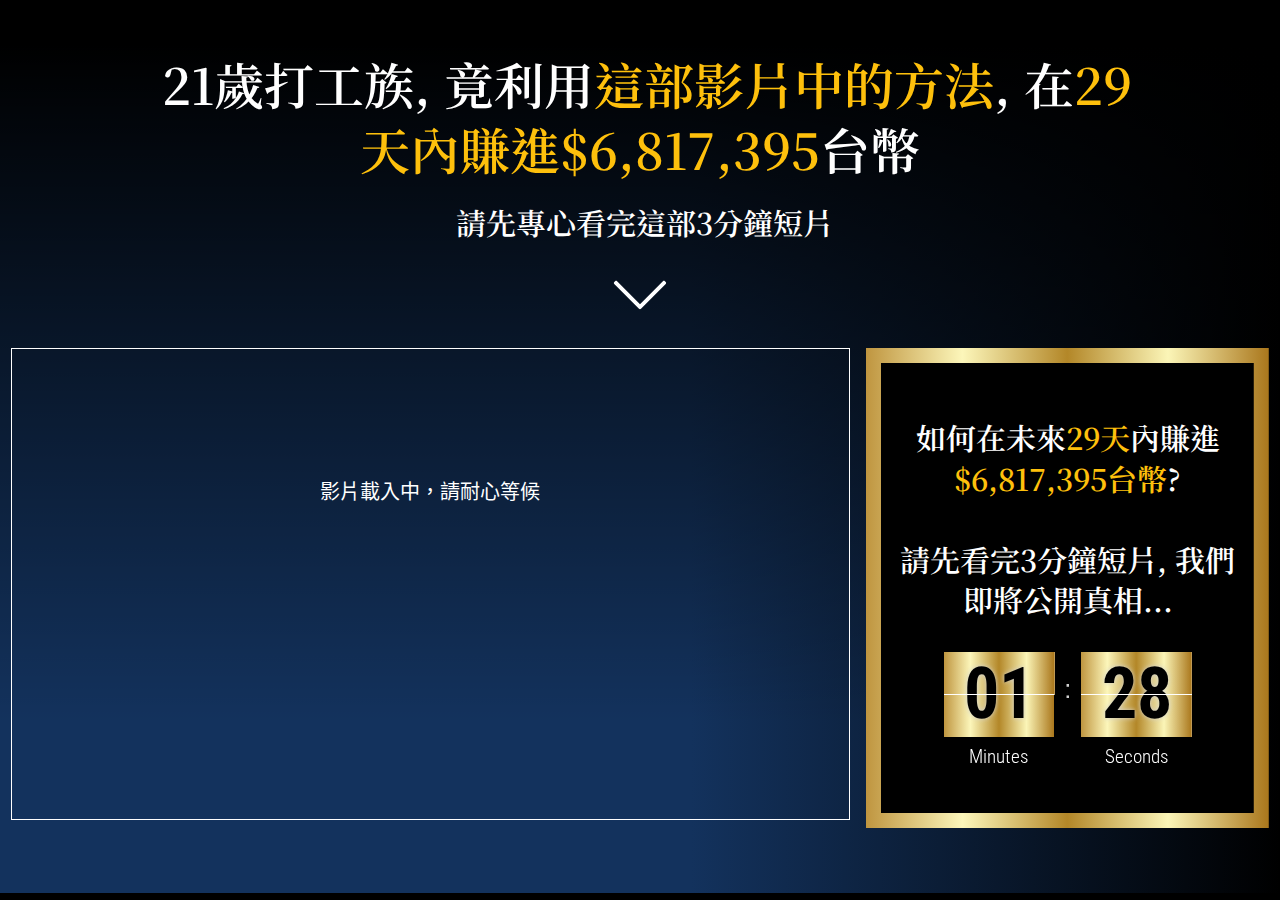
<file: vd9-cleaned/index.html>
<!DOCTYPE html>
<!--[if IE 7]>
<html class="ie ie7" lang="zh-TW">
<![endif]-->
<!--[if IE 8]>
<html class="ie ie8" lang="zh-TW">
<![endif]-->
<!--[if !(IE 7) | !(IE 8)  ]><!-->
<html lang="zh-TW"class="tcb">
	<!--<![endif]-->
	<head>
				<meta charset="UTF-8"/>
								
						<meta name="viewport" content="width=device-width, initial-scale=1.0"/>

		<title>vd9 &#8211; Asia亞洲區</title>
<meta name='robots' content='noindex,nofollow' />

		
	<link rel='stylesheet' id='tve_landing_page_base_css-css'  href='assets/wp-content/plugins/thrive-visual-editor/landing-page/templates/css/base.css?ver=2.6.8.1' media='all' />
<link rel='stylesheet' id='tve_landing_page_blank_v2-css'  href='assets/wp-content/plugins/thrive-visual-editor/landing-page/templates/css/blank_v2.css?ver=2.6.8.1' media='all' />
<link rel='stylesheet' id='wp-block-library-css'  href='assets/wp-includes/css/dist/block-library/style.min.css?ver=5.3.11' media='all' />
<link rel='stylesheet' id='wp-block-library-theme-css'  href='assets/wp-includes/css/dist/block-library/theme.min.css?ver=5.3.11' media='all' />
<link rel='stylesheet' id='tve_style_family_tve_flt-css'  href='assets/wp-content/plugins/thrive-visual-editor/editor/css/thrive_flat.css?ver=2.6.8.1' media='all' />
<link rel='stylesheet' id='twenty-twenty-one-style-css'  href='assets/wp-content/themes/twentytwentyone/style.css?ver=1.3' media='all' />

<!--custom css><!-->
<link rel='stylesheet' href='assets/css.css' media='all' />

<link rel='stylesheet' id='twenty-twenty-one-print-style-css'  href='assets/wp-content/themes/twentytwentyone/assets/css/print.css?ver=1.3' media='print' />
<script src='assets/wp-includes/js/plupload/moxie.min.js?ver=1.3.5'></script>
<script src='assets/wp-includes/js/plupload/plupload.min.js?ver=2.1.9'></script>
<script src='assets/wp-includes/js/jquery/jquery.js?ver=1.12.4-wp'></script>
<script src='assets/wp-includes/js/jquery/jquery-migrate.min.js?ver=1.4.1'></script>

			
			<style type="text/css" id="tve_head_custom_css" class="tve_user_custom_style">.video-container {
position: relative;
padding-bottom: 56.2%;
padding-top: -1px; height: 0; overflow: hidden;
}
.video-container iframe,
.video-container object,
.video-container embed {
position: absolute;
top: 0;
left: 0;
width: 100%;
height: 100%;
}
.tut{
position: relative;
padding-bottom: 150%;
padding-top: -1px; height: 0; overflow: hidden;
}
.tut iframe,
.tut object,
.tut embed {
position: absolute;
top: 0;
left: 0;
width: 100%;
height: 100%;
}
span.back_text {
color: #fff;
position: absolute;
left: 0;
right: 0;
text-align: center;
margin-top: 15%;
}
@media screen and (max-width: 768px) {
span.back_text {
font-size: 15px;
}
}</style>
		<style type="text/css">
			html {
				height: auto;
			}

			html.tcb-editor {
				overflow-y: initial;
			}

			body:before, body:after {
				height: 0 !important;
			}

			.thrv_page_section .out {
				max-width: none
			}

			.tve_wrap_all {
				position: relative;
			}

			/* Content Width - inherit Content Width directly from LP settings */
			.thrv-page-section[data-inherit-lp-settings="1"] .tve-page-section-in {
				max-width: 1080px !important;
				max-width: var(--page-section-max-width) !important;
			}

			body.tcb-full-header .thrv_header,
			body.tcb-full-footer .thrv_footer {
				width: 100vw;
				left: 50%;
				right: 50%;
				margin-left: -50vw !important;
				margin-right: -50vw !important;
			}
		</style>

	</head>
		<body class="page-template-default page page-id-9545 wp-embed-responsive tve_lp" style="" data-css="tve-u-15e09c94f7d">
				<div class="wrp cnt bSe" style="display: none">
			<div class="awr"></div>
		</div>
		<div class="tve_wrap_all" id="tcb_landing_page">
			<div class="tve_post_lp tve_lp_blank_v2 tve_lp_template_wrapper" style="">
								<div id="tve_flt" class="tve_flt tcb-style-wrap"><div id="tve_editor" class="tve_shortcode_editor tar-main-content" data-post-id="9545"><div class="thrv_wrapper thrv-page-section" data-css="tve-u-1751d1bb16f" data-inherit-lp-settings="1" style="">
	<div class="tve-page-section-out" data-css="tve-u-170b0a3e841" style="" data-ct-name="Rounded Corner" data-ct="fancydivider-38730" data-element-name="Fancy Divider"><svg version="1.1" id="Layer_1" xmlns="http://www.w3.org/2000/svg" xmlns:xlink="http://www.w3.org/1999/xlink" x="0px" y="0px" viewBox="0 0 1000 234.7" style="" xml:space="preserve" data-position="bottom" data-ct="38730" decoration-type="Rounded Corner" class="svg-shape-bottom" width="100%" preserveAspectRatio="none" data-css="tve-u-16e5535c43c">
<style type="text/css">
</style>
<path class="p16db1114db8" d="M1000,2.2L571,172c-60.6,23.6-85.4,22.6-146.2,0L0,0v234.7h1000V2.2z"></path>
</svg></div>
	<div class="tve-page-section-in tve_empty_dropzone" data-css="tve-u-17bc48f1620"><div class="thrv_wrapper thrv_text_element" data-css="tve-u-16e5535c440"><p data-css="tve-u-173b3744138" style="text-align: center;">&nbsp;<strong>21歲打工族, 竟利用<span style="color: rgb(254, 192, 12);" data-css="tve-u-17a09f9ef8d">這部影片中的方法</span>, 在<span style="color: rgb(254, 192, 12);" data-css="tve-u-17a09fa3dc0">29天內賺進$6,817,395</span>台幣</strong></p></div><div class="thrv_wrapper thrv_text_element" data-css="tve-u-1788e6eea2a" style=""><p data-css="tve-u-173b375766a" style="text-align: center;"><strong>&nbsp;請先專心看完這部3分鐘短片</strong></p></div><div class="thrv_wrapper thrv_icon tcb-icon-display" data-css="tve-u-1788e6fa3f0" style=""><svg class="tcb-icon" viewBox="0 0 448 512" data-id="icon-chevron-down-light" data-name="" style="">
            <path d="M443.5 162.6l-7.1-7.1c-4.7-4.7-12.3-4.7-17 0L224 351 28.5 155.5c-4.7-4.7-12.3-4.7-17 0l-7.1 7.1c-4.7 4.7-4.7 12.3 0 17l211 211.1c4.7 4.7 12.3 4.7 17 0l211-211.1c4.8-4.7 4.8-12.3.1-17z"></path>
        </svg></div><div class="thrv_wrapper thrv-columns" style="--tcb-col-el-width:1280;" data-css="tve-u-17a15276863"><div class="tcb-flex-row v-2 tcb-resized tcb--cols--2" data-css="tve-u-17a15a229d6" style=""><div class="tcb-flex-col" data-css="tve-u-17a1527bf98" style=""><div class="tcb-col" style=""><div class="thrv_wrapper thrv_contentbox_shortcode thrv-content-box tve-elem-default-pad" data-css="tve-u-17a1527d3b0" style="">
	<div class="tve-content-box-background" style="" data-css="tve-u-17a152b87b0"></div>
	<div class="tve-cb"><div class="thrv_wrapper thrv_custom_html_shortcode" data-css="tve-u-17a1528fc0d" style=""><span class="back_text">影片載入中，請耐心等候</span>
<div class="video-container">

<code class="tve_js_placeholder"><script>
var videos = [
    'f3jzjfeufb',
    'p49pcvab1v',
    'r15azb913l',
    'tobiohh94h',
    'ojai16221k',
    'tmkqlxcpgi',
    'jmwse4skfw',
    'qlfm9l9bpo',
    'ybj0d308xl',
    '9jyg9mo7w5',
    '272wt45a8d'
];

var index=Math.floor(Math.random() * videos.length);
var html='<iframe src="https://fast.wistia.net/embed/iframe/' + videos[index] + '" allowtransparency="true" frameborder="0" scrolling="no" class="wistia_embed" name="wistia_embed" allowfullscreen mozallowfullscreen webkitallowfullscreen oallowfullscreen msallowfullscreen></iframe>';
document.write(html);
</script></code>
<code class="tve_js_placeholder"><script src="https://fast.wistia.net/assets/external/E-v1.js" async=""></script></code>
</div></div></div>
</div></div></div><div class="tcb-flex-col" data-css="tve-u-17a152815b1" style=""><div class="tcb-col" data-css="tve-u-17a152c8c70" style=""><div class="thrv_wrapper thrv_contentbox_shortcode thrv-content-box tve-elem-default-pad" data-css="tve-u-17a152269b5" style="">
	<div class="tve-content-box-background" style="" data-css="tve-u-17a14fac3ca"></div>
	<div class="tve-cb" data-css="tve-u-17a15236ccd" style=""><div class="thrv_wrapper thrv_contentbox_shortcode thrv-content-box tve-elem-default-pad" data-css="tve-u-17a1523b0eb" style="">
	<div class="tve-content-box-background" style="" data-css="tve-u-17a15018d19"></div>
	<div class="tve-cb" data-css="tve-u-17a1523951f" style=""><div class="thrv_wrapper thrv_text_element" style="" data-css="tve-u-174a0cdcf98"><p data-css="tve-u-17a0a7531a3" style="text-align: center;"><strong><span data-css="tve-u-17a0a7531a8">如何在未來<span style="color: rgb(254, 192, 12);" data-css="tve-u-17a158f2953">29天</span>內賺進<span style="color: rgb(254, 192, 12);" data-css="tve-u-17a158f3cb2">$6,817,395台幣</span>?</span></strong></p><p data-css="tve-u-17a0a7531a3" style="text-align: center;"><br></p><p data-css="tve-u-17a0a7531a3" style="text-align: center;"><strong><span data-css="tve-u-17a0a7531a8">請先看完3分鐘短片, 我們即將公開真相...</span></strong></p></div><div class="thrv_wrapper tve-countdown tcb-local-vars-root tve-countdown-evergreen" data-date="2021-07-17" data-hour="00" data-min="01" data-timezone="+00:00" data-visible="{&quot;days&quot;:false,&quot;hours&quot;:false,&quot;minutes&quot;:true,&quot;seconds&quot;:true,&quot;desktop&quot;:true,&quot;tablet&quot;:true,&quot;mobile&quot;:true}" data-ct-name="Countdown timer 02" data-ct="countdown-65120" data-element-name="Countdown Evergreen" data-day="00" data-sec="30" data-norestart="1" data-expday="1" data-exphour="1" data-css="tve-u-17a15077524" data-anim="flipTile" style="" data-id="evergreen_1789" data-override-colors="1">
	<div class="tve-countdown-content tve-prevent-content-edit">
		<div class="tve-countdown-data">
			<div class="tve-countdown-tile tve-countdown-days tve-cd-editable tcb-permanently-hidden" data-css="tve-u-17a15077529" style="">
				<div class="tve-countdown-value" style="">
					<div class="tve-countdown-digit tve-cd-editable flip" data-css="tve-u-17a1507752d" style="--digits-number:2; --digit-width-percent:0.65;"><div class="flip-clock__card t-digit-part"><span class="card__top">00</span><span class="card__bottom" data-value="00"></span><span class="card__back" data-value="00"><span class="card__bottom" data-value="00"></span></span></div></div>
					
				</div>
				<div class="tve-countdown-label tve-cd-editable tcb-editable-label" data-css="tve-u-17a15077531" style="">					<div class="tcb-plain-text" style="" data-css="tve-u-17a15077534">Days</div> 				</div>
			</div><div class="tve-countdown-tile-separator tcb-permanently-hidden"><div class="tve-countdown-separator tve-cd-editable" style="" data-css="tve-u-17a15077538">
						<span class="tcb-plain-text" style="">:</span>
					</div><div class="tve-countdown-label" data-css="tve-u-17a1507753b"><div class="tcb-plain-text" style="" data-css="tve-u-17a1507753e">&nbsp;</div></div></div>
			<div class="tve-countdown-tile tve-countdown-hours tve-cd-editable tcb-permanently-hidden" data-css="tve-u-17a15077541" style="">
				<div class="tve-countdown-value">
					<div class="tve-countdown-digit tve-cd-editable flip" data-css="tve-u-17a15077545" style="--digits-number:2; --digit-width-percent:0.65;"><div class="flip-clock__card t-digit-part"><span class="card__top">00</span><span class="card__bottom" data-value="00"></span><span class="card__back" data-value="00"><span class="card__bottom" data-value="00"></span></span></div></div>
					
				</div>
				<div class="tve-countdown-label tve-cd-editable tcb-editable-label" data-css="tve-u-17a15077548" style="">					<div class="tcb-plain-text" style="" data-css="tve-u-17a1507754b">Hours</div> 				</div>
			</div><div class="tve-countdown-tile-separator tcb-permanently-hidden"><div class="tve-countdown-separator tve-cd-editable" style="" data-css="tve-u-17a1507754f">
						<span class="tcb-plain-text" style="">:</span>
					</div><div class="tve-countdown-label" data-css="tve-u-17a15077552"><div class="tcb-plain-text" style="" data-css="tve-u-17a15077555">&nbsp;</div></div></div>
			<div class="tve-countdown-tile tve-countdown-minutes tve-cd-editable" data-css="tve-u-17a15077559" style="">
				<div class="tve-countdown-value">
					<div class="tve-countdown-digit tve-cd-editable flip" data-css="tve-u-17a1507755c" style="--digits-number:2; --digit-width-percent:0.65;"><div class="flip-clock__card t-digit-part"><span class="card__top">01</span><span class="card__bottom" data-value="00"></span><span class="card__back" data-value="00"><span class="card__bottom" data-value="01"></span></span></div></div>
					
				</div>
				<div class="tve-countdown-label tve-cd-editable tcb-editable-label" data-css="tve-u-17a1507755f" style="">					<div class="tcb-plain-text" style="" data-css="tve-u-17a15077563">Minutes</div> 				</div>
			</div><div class="tve-countdown-tile-separator"><div class="tve-countdown-separator tve-cd-editable" style="" data-css="tve-u-17a15077566">
						<span class="tcb-plain-text" style="">:</span>
					</div><div class="tve-countdown-label" data-css="tve-u-17a1507756a"><div class="tcb-plain-text" style="" data-css="tve-u-17a1507756d">&nbsp;</div></div></div>
			<div class="tve-countdown-tile tve-countdown-seconds tve-cd-editable" data-css="tve-u-17a15077572" style="">
				<div class="tve-countdown-value">
					<div class="tve-countdown-digit tve-cd-editable flip" data-css="tve-u-17a15077576" style="--digits-number:2; --digit-width-percent:0.65;"><div class="flip-clock__card t-digit-part"><span class="card__top">29</span><span class="card__bottom" data-value="00"></span><span class="card__back" data-value="00"><span class="card__bottom" data-value="29"></span></span></div></div>
				</div>
				<div class="tve-countdown-label tve-cd-editable tcb-editable-label" data-css="tve-u-17a15077579" style="">					<div class="tcb-plain-text" style="" data-css="tve-u-17a1507757d">Seconds</div> 				</div>
			</div>
		</div>
		<div class="tve-countdown-expired tcb-dropzone-element">
			<div class="thrv_wrapper thrv_contentbox_shortcode thrv-content-box tve-elem-default-pad" data-css="tve-u-17a15077580" style="">
				<div class="tve-content-box-background"></div>
				<div class="tve-cb">
					<div class="thrv_wrapper thrv_text_element">						<p style="text-align: center;" data-css="tve-u-17a15077584">即將揭曉...</p>					</div>
				</div>
			</div>

		</div>
	</div>
</div></div>
</div><div class="thrv_wrapper thrv_content_reveal tve-elem-default-pad" data-after="80" data-redirect-url="" style="" data-css="tve-u-17a155f0d46">
	<div class="tve_reveal_container"><div class="thrv_wrapper thrv_contentbox_shortcode thrv-content-box tve-elem-default-pad" data-css="tve-u-17a155fe56f" style="">
	<div class="tve-content-box-background" style="" data-css="tve-u-17a15018d19"></div>
	<div class="tve-cb" data-css="tve-u-17a1554ea6b" style=""><div class="thrv_wrapper thrv_text_element" style="" data-css="tve-u-174a0cdcf98"><p data-css="tve-u-17a15543235" style="text-align: center;"><strong><span data-css="tve-u-17a1554323c" style="">若你想從今天開始, 每月賺進<span style="color: rgb(254, 192, 12);" data-css="tve-u-17a155151f3">$3,981,206台幣</span>, 請仔細看完<span style="color: rgb(254, 192, 12);" data-css="tve-u-17a1551727c">這部15分鐘影片</span></span></strong></p></div><div class="thrv_wrapper thrv_text_element" style="" data-css="tve-u-17a15511a33"><p data-css="tve-u-17a1553d23f" style="text-align: center;"><strong><span data-css="tve-u-17a1553d245">這部影片將會告訴你<span style="color: rgb(254, 192, 12);" data-css="tve-u-17a155409e8">完整做法以及實際示範</span></span></strong></p></div><div class="thrv_wrapper thrv-button tcb-with-icon tcb-flip" data-button-size="xxl" data-css="tve-u-17a153bc764" style="">
	<a href="https://bit.ly/3G3ci2P" class="tcb-button-link" style="" target="_blank"><span class="tcb-button-icon" style="">
	<div class="thrv_wrapper thrv_icon tve_no_drag tve_no_icons tcb-icon-inherit-style tcb-icon-display tcb-local-vars-root" data-css="tve-u-17a153bc767" style=""><svg class="tcb-icon" viewBox="0 0 24 24" data-id="icon-play-solid" data-name=""><path d="M8,5.14V19.14L19,12.14L8,5.14Z"></path></svg></div>
</span>

		<span class="tcb-button-texts" style=""><span class="tcb-button-text thrv-inline-text" data-css="tve-u-17a153bc766" style="">點此觀看15分鐘完整記錄片</span></span>
	</a>
</div></div>
</div></div>
</div></div>
</div></div></div></div></div></div>
</div>


	<script src='assets/wp-includes//js/imagesloaded.min.js?ver=3.2.0'></script>
<script src='assets/wp-includes//js/masonry.min.js?ver=3.3.2'></script>
<script src='assets/wp-includes//js/jquery/jquery.masonry.min.js?ver=3.1.2b'></script>
<script>
var tve_frontend_options = {};
</script>
<script src='assets/wp-content/plugins/thrive-visual-editor/editor/js/dist/frontend.min.js?ver=2.6.8.1'></script>
<script>
( Element.prototype.matches && Element.prototype.closest && window.NodeList && NodeList.prototype.forEach ) || document.write( '<script src="assets/wp-content/themes/twentytwentyone/assets/js/polyfills.js?ver=1.3"></scr' + 'ipt>' );
</script>
<script src='assets/wp-content/themes/twentytwentyone/assets/js/responsive-embeds.js?ver=1.3'></script>

<script src='assets/wp-content/plugins/thrive-visual-editor/thrive-dashboard/js/dist/frontend.min.js?ver=2.4.0.1'></script>
<script src='assets/wp-includes//js/wp-embed.min.js?ver=5.3.11'></script>

				</body>

</html>
</file>
<file: vd9-cleaned/assets/wp-content/plugins/thrive-visual-editor/landing-page/templates/css/base.css>
body .clearfix:after{content:"";display:block;clear:both;visibility:hidden;line-height:0;height:0}.thrv_page_section .out{color:#5b5b5b;max-width:none}.thrv_page_section .out .darkSec{color:#706f6f}.thrv_page_section .out .lightSec{color:#ffffff}.thrv_page_section .out .in{margin:0 auto;padding-top:20px;padding-bottom:20px}.thrv_page_section .out.pswr .lightSec p{text-shadow:1px 1px 2px #000}.thrv_page_section .pdwbg{background-position:center center;background-attachment:fixed;background-repeat:no-repeat;background-size:cover}.thrv_page_section .pddbg{background-position:center center;background-size:cover;background-repeat:no-repeat}.thrv_page_section .pdfbg.smaller{background-size:100% 100%}
</file>
<file: vd9-cleaned/assets/wp-content/plugins/thrive-visual-editor/landing-page/templates/css/blank_v2.css>
No Content: https://n1x.us/wp-content/plugins/thrive-visual-editor/landing-page/templates/css/blank_v2.css?ver=2.6.8.1
</file>
<file: vd9-cleaned/assets/wp-includes/css/dist/block-library/style.min.css>
.wp-block-audio figcaption{margin-top:.5em;margin-bottom:1em}.wp-block-audio audio{width:100%;min-width:300px}.wp-block-button{color:#fff}.wp-block-button.aligncenter{text-align:center}.wp-block-button.alignright{text-align:right}.wp-block-button__link{background-color:#32373c;border:none;border-radius:28px;box-shadow:none;color:inherit;cursor:pointer;display:inline-block;font-size:18px;margin:0;padding:12px 24px;text-align:center;text-decoration:none;overflow-wrap:break-word}.wp-block-button__link:active,.wp-block-button__link:focus,.wp-block-button__link:hover,.wp-block-button__link:visited{color:inherit}.is-style-squared .wp-block-button__link{border-radius:0}.no-border-radius.wp-block-button__link{border-radius:0!important}.is-style-outline{color:#32373c}.is-style-outline .wp-block-button__link{background-color:transparent;border:2px solid}.wp-block-calendar{text-align:center}.wp-block-calendar tbody td,.wp-block-calendar th{padding:4px;border:1px solid #e2e4e7}.wp-block-calendar tfoot td{border:none}.wp-block-calendar table{width:100%;border-collapse:collapse;font-family:-apple-system,BlinkMacSystemFont,Segoe UI,Roboto,Oxygen-Sans,Ubuntu,Cantarell,Helvetica Neue,sans-serif}.wp-block-calendar table th{font-weight:400;background:#edeff0}.wp-block-calendar a{text-decoration:underline}.wp-block-calendar tfoot a{color:#00739c}.wp-block-calendar table caption,.wp-block-calendar table tbody{color:#40464d}.wp-block-categories.alignleft{margin-right:2em}.wp-block-categories.alignright{margin-left:2em}.wp-block-columns{display:flex;margin-bottom:28px;flex-wrap:wrap}@media (min-width:782px){.wp-block-columns{flex-wrap:nowrap}}.wp-block-column{flex-grow:1;min-width:0;word-break:break-word;overflow-wrap:break-word}@media (max-width:599px){.wp-block-column{flex-basis:100%!important}}@media (min-width:600px){.wp-block-column{flex-basis:calc(50% - 16px);flex-grow:0}.wp-block-column:nth-child(2n){margin-left:32px}}@media (min-width:782px){.wp-block-column:not(:first-child){margin-left:32px}}.wp-block-columns.are-vertically-aligned-top{align-items:flex-start}.wp-block-columns.are-vertically-aligned-center{align-items:center}.wp-block-columns.are-vertically-aligned-bottom{align-items:flex-end}.wp-block-column.is-vertically-aligned-top{align-self:flex-start}.wp-block-column.is-vertically-aligned-center{-ms-grid-row-align:center;align-self:center}.wp-block-column.is-vertically-aligned-bottom{align-self:flex-end}.wp-block-cover,.wp-block-cover-image{position:relative;background-color:#000;background-size:cover;background-position:50%;min-height:430px;height:100%;width:100%;display:flex;justify-content:center;align-items:center;overflow:hidden}.wp-block-cover-image.has-parallax,.wp-block-cover.has-parallax{background-attachment:fixed}@supports (-webkit-overflow-scrolling:touch){.wp-block-cover-image.has-parallax,.wp-block-cover.has-parallax{background-attachment:scroll}}@media (prefers-reduced-motion:reduce){.wp-block-cover-image.has-parallax,.wp-block-cover.has-parallax{background-attachment:scroll}}.wp-block-cover-image.has-background-dim:before,.wp-block-cover.has-background-dim:before{content:"";position:absolute;top:0;left:0;bottom:0;right:0;background-color:inherit;opacity:.5;z-index:1}.wp-block-cover-image.has-background-dim.has-background-dim-10:before,.wp-block-cover.has-background-dim.has-background-dim-10:before{opacity:.1}.wp-block-cover-image.has-background-dim.has-background-dim-20:before,.wp-block-cover.has-background-dim.has-background-dim-20:before{opacity:.2}.wp-block-cover-image.has-background-dim.has-background-dim-30:before,.wp-block-cover.has-background-dim.has-background-dim-30:before{opacity:.3}.wp-block-cover-image.has-background-dim.has-background-dim-40:before,.wp-block-cover.has-background-dim.has-background-dim-40:before{opacity:.4}.wp-block-cover-image.has-background-dim.has-background-dim-50:before,.wp-block-cover.has-background-dim.has-background-dim-50:before{opacity:.5}.wp-block-cover-image.has-background-dim.has-background-dim-60:before,.wp-block-cover.has-background-dim.has-background-dim-60:before{opacity:.6}.wp-block-cover-image.has-background-dim.has-background-dim-70:before,.wp-block-cover.has-background-dim.has-background-dim-70:before{opacity:.7}.wp-block-cover-image.has-background-dim.has-background-dim-80:before,.wp-block-cover.has-background-dim.has-background-dim-80:before{opacity:.8}.wp-block-cover-image.has-background-dim.has-background-dim-90:before,.wp-block-cover.has-background-dim.has-background-dim-90:before{opacity:.9}.wp-block-cover-image.has-background-dim.has-background-dim-100:before,.wp-block-cover.has-background-dim.has-background-dim-100:before{opacity:1}.wp-block-cover-image.alignleft,.wp-block-cover-image.alignright,.wp-block-cover.alignleft,.wp-block-cover.alignright{max-width:305px;width:100%}.wp-block-cover-image:after,.wp-block-cover:after{display:block;content:"";font-size:0;min-height:inherit}@supports (position:sticky){.wp-block-cover-image:after,.wp-block-cover:after{content:none}}.wp-block-cover-image.aligncenter,.wp-block-cover-image.alignleft,.wp-block-cover-image.alignright,.wp-block-cover.aligncenter,.wp-block-cover.alignleft,.wp-block-cover.alignright{display:flex}.wp-block-cover-image .wp-block-cover__inner-container,.wp-block-cover .wp-block-cover__inner-container{width:calc(100% - 70px);z-index:1;color:#f8f9f9}.wp-block-cover-image .wp-block-subhead:not(.has-text-color),.wp-block-cover-image h1:not(.has-text-color),.wp-block-cover-image h2:not(.has-text-color),.wp-block-cover-image h3:not(.has-text-color),.wp-block-cover-image h4:not(.has-text-color),.wp-block-cover-image h5:not(.has-text-color),.wp-block-cover-image h6:not(.has-text-color),.wp-block-cover-image p:not(.has-text-color),.wp-block-cover .wp-block-subhead:not(.has-text-color),.wp-block-cover h1:not(.has-text-color),.wp-block-cover h2:not(.has-text-color),.wp-block-cover h3:not(.has-text-color),.wp-block-cover h4:not(.has-text-color),.wp-block-cover h5:not(.has-text-color),.wp-block-cover h6:not(.has-text-color),.wp-block-cover p:not(.has-text-color){color:inherit}.wp-block-cover__video-background{position:absolute;top:50%;left:50%;transform:translateX(-50%) translateY(-50%);width:100%;height:100%;z-index:0;-o-object-fit:cover;object-fit:cover}.wp-block-cover-image-text,.wp-block-cover-text,section.wp-block-cover-image h2{color:#fff}.wp-block-cover-image-text a,.wp-block-cover-image-text a:active,.wp-block-cover-image-text a:focus,.wp-block-cover-image-text a:hover,.wp-block-cover-text a,.wp-block-cover-text a:active,.wp-block-cover-text a:focus,.wp-block-cover-text a:hover,section.wp-block-cover-image h2 a,section.wp-block-cover-image h2 a:active,section.wp-block-cover-image h2 a:focus,section.wp-block-cover-image h2 a:hover{color:#fff}.wp-block-cover-image .wp-block-cover.has-left-content{justify-content:flex-start}.wp-block-cover-image .wp-block-cover.has-right-content{justify-content:flex-end}.wp-block-cover-image.has-left-content .wp-block-cover-image-text,.wp-block-cover.has-left-content .wp-block-cover-text,section.wp-block-cover-image.has-left-content>h2{margin-left:0;text-align:left}.wp-block-cover-image.has-right-content .wp-block-cover-image-text,.wp-block-cover.has-right-content .wp-block-cover-text,section.wp-block-cover-image.has-right-content>h2{margin-right:0;text-align:right}.wp-block-cover-image .wp-block-cover-image-text,.wp-block-cover .wp-block-cover-text,section.wp-block-cover-image>h2{font-size:2em;line-height:1.25;z-index:1;margin-bottom:0;max-width:610px;padding:14px;text-align:center}.block-editor-block-list__block[data-type="core/embed"][data-align=left] .block-editor-block-list__block-edit,.block-editor-block-list__block[data-type="core/embed"][data-align=right] .block-editor-block-list__block-edit,.wp-block-embed.alignleft,.wp-block-embed.alignright{max-width:360px;width:100%}.wp-block-embed{margin-bottom:1em}.wp-block-embed figcaption{margin-top:.5em;margin-bottom:1em}.wp-embed-responsive .wp-block-embed.wp-embed-aspect-1-1 .wp-block-embed__wrapper,.wp-embed-responsive .wp-block-embed.wp-embed-aspect-1-2 .wp-block-embed__wrapper,.wp-embed-responsive .wp-block-embed.wp-embed-aspect-4-3 .wp-block-embed__wrapper,.wp-embed-responsive .wp-block-embed.wp-embed-aspect-9-16 .wp-block-embed__wrapper,.wp-embed-responsive .wp-block-embed.wp-embed-aspect-16-9 .wp-block-embed__wrapper,.wp-embed-responsive .wp-block-embed.wp-embed-aspect-18-9 .wp-block-embed__wrapper,.wp-embed-responsive .wp-block-embed.wp-embed-aspect-21-9 .wp-block-embed__wrapper{position:relative}.wp-embed-responsive .wp-block-embed.wp-embed-aspect-1-1 .wp-block-embed__wrapper:before,.wp-embed-responsive .wp-block-embed.wp-embed-aspect-1-2 .wp-block-embed__wrapper:before,.wp-embed-responsive .wp-block-embed.wp-embed-aspect-4-3 .wp-block-embed__wrapper:before,.wp-embed-responsive .wp-block-embed.wp-embed-aspect-9-16 .wp-block-embed__wrapper:before,.wp-embed-responsive .wp-block-embed.wp-embed-aspect-16-9 .wp-block-embed__wrapper:before,.wp-embed-responsive .wp-block-embed.wp-embed-aspect-18-9 .wp-block-embed__wrapper:before,.wp-embed-responsive .wp-block-embed.wp-embed-aspect-21-9 .wp-block-embed__wrapper:before{content:"";display:block;padding-top:50%}.wp-embed-responsive .wp-block-embed.wp-embed-aspect-1-1 .wp-block-embed__wrapper iframe,.wp-embed-responsive .wp-block-embed.wp-embed-aspect-1-2 .wp-block-embed__wrapper iframe,.wp-embed-responsive .wp-block-embed.wp-embed-aspect-4-3 .wp-block-embed__wrapper iframe,.wp-embed-responsive .wp-block-embed.wp-embed-aspect-9-16 .wp-block-embed__wrapper iframe,.wp-embed-responsive .wp-block-embed.wp-embed-aspect-16-9 .wp-block-embed__wrapper iframe,.wp-embed-responsive .wp-block-embed.wp-embed-aspect-18-9 .wp-block-embed__wrapper iframe,.wp-embed-responsive .wp-block-embed.wp-embed-aspect-21-9 .wp-block-embed__wrapper iframe{position:absolute;top:0;right:0;bottom:0;left:0;width:100%;height:100%}.wp-embed-responsive .wp-block-embed.wp-embed-aspect-21-9 .wp-block-embed__wrapper:before{padding-top:42.85%}.wp-embed-responsive .wp-block-embed.wp-embed-aspect-18-9 .wp-block-embed__wrapper:before{padding-top:50%}.wp-embed-responsive .wp-block-embed.wp-embed-aspect-16-9 .wp-block-embed__wrapper:before{padding-top:56.25%}.wp-embed-responsive .wp-block-embed.wp-embed-aspect-4-3 .wp-block-embed__wrapper:before{padding-top:75%}.wp-embed-responsive .wp-block-embed.wp-embed-aspect-1-1 .wp-block-embed__wrapper:before{padding-top:100%}.wp-embed-responsive .wp-block-embed.wp-embed-aspect-9-16 .wp-block-embed__wrapper:before{padding-top:177.78%}.wp-embed-responsive .wp-block-embed.wp-embed-aspect-1-2 .wp-block-embed__wrapper:before{padding-top:200%}.wp-block-file{margin-bottom:1.5em}.wp-block-file.aligncenter{text-align:center}.wp-block-file.alignright{text-align:right}.wp-block-file .wp-block-file__button{background:#32373c;border-radius:2em;color:#fff;font-size:13px;padding:.5em 1em}.wp-block-file a.wp-block-file__button{text-decoration:none}.wp-block-file a.wp-block-file__button:active,.wp-block-file a.wp-block-file__button:focus,.wp-block-file a.wp-block-file__button:hover,.wp-block-file a.wp-block-file__button:visited{box-shadow:none;color:#fff;opacity:.85;text-decoration:none}.wp-block-file *+.wp-block-file__button{margin-left:.75em}.blocks-gallery-grid,.wp-block-gallery{display:flex;flex-wrap:wrap;list-style-type:none;padding:0;margin:0}.blocks-gallery-grid .blocks-gallery-image,.blocks-gallery-grid .blocks-gallery-item,.wp-block-gallery .blocks-gallery-image,.wp-block-gallery .blocks-gallery-item{margin:0 16px 16px 0;display:flex;flex-grow:1;flex-direction:column;justify-content:center;position:relative}.blocks-gallery-grid .blocks-gallery-image figure,.blocks-gallery-grid .blocks-gallery-item figure,.wp-block-gallery .blocks-gallery-image figure,.wp-block-gallery .blocks-gallery-item figure{margin:0;height:100%}@supports (position:sticky){.blocks-gallery-grid .blocks-gallery-image figure,.blocks-gallery-grid .blocks-gallery-item figure,.wp-block-gallery .blocks-gallery-image figure,.wp-block-gallery .blocks-gallery-item figure{display:flex;align-items:flex-end;justify-content:flex-start}}.blocks-gallery-grid .blocks-gallery-image img,.blocks-gallery-grid .blocks-gallery-item img,.wp-block-gallery .blocks-gallery-image img,.wp-block-gallery .blocks-gallery-item img{display:block;max-width:100%;height:auto;width:100%}@supports (position:sticky){.blocks-gallery-grid .blocks-gallery-image img,.blocks-gallery-grid .blocks-gallery-item img,.wp-block-gallery .blocks-gallery-image img,.wp-block-gallery .blocks-gallery-item img{width:auto}}.blocks-gallery-grid .blocks-gallery-image figcaption,.blocks-gallery-grid .blocks-gallery-item figcaption,.wp-block-gallery .blocks-gallery-image figcaption,.wp-block-gallery .blocks-gallery-item figcaption{position:absolute;bottom:0;width:100%;max-height:100%;overflow:auto;padding:40px 10px 9px;color:#fff;text-align:center;font-size:13px;background:linear-gradient(0deg,rgba(0,0,0,.7),rgba(0,0,0,.3) 70%,transparent)}.blocks-gallery-grid .blocks-gallery-image figcaption img,.blocks-gallery-grid .blocks-gallery-item figcaption img,.wp-block-gallery .blocks-gallery-image figcaption img,.wp-block-gallery .blocks-gallery-item figcaption img{display:inline}.blocks-gallery-grid.is-cropped .blocks-gallery-image a,.blocks-gallery-grid.is-cropped .blocks-gallery-image img,.blocks-gallery-grid.is-cropped .blocks-gallery-item a,.blocks-gallery-grid.is-cropped .blocks-gallery-item img,.wp-block-gallery.is-cropped .blocks-gallery-image a,.wp-block-gallery.is-cropped .blocks-gallery-image img,.wp-block-gallery.is-cropped .blocks-gallery-item a,.wp-block-gallery.is-cropped .blocks-gallery-item img{width:100%}@supports (position:sticky){.blocks-gallery-grid.is-cropped .blocks-gallery-image a,.blocks-gallery-grid.is-cropped .blocks-gallery-image img,.blocks-gallery-grid.is-cropped .blocks-gallery-item a,.blocks-gallery-grid.is-cropped .blocks-gallery-item img,.wp-block-gallery.is-cropped .blocks-gallery-image a,.wp-block-gallery.is-cropped .blocks-gallery-image img,.wp-block-gallery.is-cropped .blocks-gallery-item a,.wp-block-gallery.is-cropped .blocks-gallery-item img{height:100%;flex:1;-o-object-fit:cover;object-fit:cover}}.blocks-gallery-grid .blocks-gallery-image,.blocks-gallery-grid .blocks-gallery-item,.wp-block-gallery .blocks-gallery-image,.wp-block-gallery .blocks-gallery-item{width:calc((100% - 16px)/2)}.blocks-gallery-grid .blocks-gallery-image:nth-of-type(2n),.blocks-gallery-grid .blocks-gallery-item:nth-of-type(2n),.wp-block-gallery .blocks-gallery-image:nth-of-type(2n),.wp-block-gallery .blocks-gallery-item:nth-of-type(2n){margin-right:0}.blocks-gallery-grid.columns-1 .blocks-gallery-image,.blocks-gallery-grid.columns-1 .blocks-gallery-item,.wp-block-gallery.columns-1 .blocks-gallery-image,.wp-block-gallery.columns-1 .blocks-gallery-item{width:100%;margin-right:0}@media (min-width:600px){.blocks-gallery-grid.columns-3 .blocks-gallery-image,.blocks-gallery-grid.columns-3 .blocks-gallery-item,.wp-block-gallery.columns-3 .blocks-gallery-image,.wp-block-gallery.columns-3 .blocks-gallery-item{width:calc((100% - 32px)/3);margin-right:16px}@supports (-ms-ime-align:auto){.blocks-gallery-grid.columns-3 .blocks-gallery-image,.blocks-gallery-grid.columns-3 .blocks-gallery-item,.wp-block-gallery.columns-3 .blocks-gallery-image,.wp-block-gallery.columns-3 .blocks-gallery-item{width:calc((100% - 32px)/3 - 1px)}}.blocks-gallery-grid.columns-4 .blocks-gallery-image,.blocks-gallery-grid.columns-4 .blocks-gallery-item,.wp-block-gallery.columns-4 .blocks-gallery-image,.wp-block-gallery.columns-4 .blocks-gallery-item{width:calc((100% - 48px)/4);margin-right:16px}@supports (-ms-ime-align:auto){.blocks-gallery-grid.columns-4 .blocks-gallery-image,.blocks-gallery-grid.columns-4 .blocks-gallery-item,.wp-block-gallery.columns-4 .blocks-gallery-image,.wp-block-gallery.columns-4 .blocks-gallery-item{width:calc((100% - 48px)/4 - 1px)}}.blocks-gallery-grid.columns-5 .blocks-gallery-image,.blocks-gallery-grid.columns-5 .blocks-gallery-item,.wp-block-gallery.columns-5 .blocks-gallery-image,.wp-block-gallery.columns-5 .blocks-gallery-item{width:calc((100% - 64px)/5);margin-right:16px}@supports (-ms-ime-align:auto){.blocks-gallery-grid.columns-5 .blocks-gallery-image,.blocks-gallery-grid.columns-5 .blocks-gallery-item,.wp-block-gallery.columns-5 .blocks-gallery-image,.wp-block-gallery.columns-5 .blocks-gallery-item{width:calc((100% - 64px)/5 - 1px)}}.blocks-gallery-grid.columns-6 .blocks-gallery-image,.blocks-gallery-grid.columns-6 .blocks-gallery-item,.wp-block-gallery.columns-6 .blocks-gallery-image,.wp-block-gallery.columns-6 .blocks-gallery-item{width:calc((100% - 80px)/6);margin-right:16px}@supports (-ms-ime-align:auto){.blocks-gallery-grid.columns-6 .blocks-gallery-image,.blocks-gallery-grid.columns-6 .blocks-gallery-item,.wp-block-gallery.columns-6 .blocks-gallery-image,.wp-block-gallery.columns-6 .blocks-gallery-item{width:calc((100% - 80px)/6 - 1px)}}.blocks-gallery-grid.columns-7 .blocks-gallery-image,.blocks-gallery-grid.columns-7 .blocks-gallery-item,.wp-block-gallery.columns-7 .blocks-gallery-image,.wp-block-gallery.columns-7 .blocks-gallery-item{width:calc((100% - 96px)/7);margin-right:16px}@supports (-ms-ime-align:auto){.blocks-gallery-grid.columns-7 .blocks-gallery-image,.blocks-gallery-grid.columns-7 .blocks-gallery-item,.wp-block-gallery.columns-7 .blocks-gallery-image,.wp-block-gallery.columns-7 .blocks-gallery-item{width:calc((100% - 96px)/7 - 1px)}}.blocks-gallery-grid.columns-8 .blocks-gallery-image,.blocks-gallery-grid.columns-8 .blocks-gallery-item,.wp-block-gallery.columns-8 .blocks-gallery-image,.wp-block-gallery.columns-8 .blocks-gallery-item{width:calc((100% - 112px)/8);margin-right:16px}@supports (-ms-ime-align:auto){.blocks-gallery-grid.columns-8 .blocks-gallery-image,.blocks-gallery-grid.columns-8 .blocks-gallery-item,.wp-block-gallery.columns-8 .blocks-gallery-image,.wp-block-gallery.columns-8 .blocks-gallery-item{width:calc((100% - 112px)/8 - 1px)}}.blocks-gallery-grid.columns-1 .blocks-gallery-image:nth-of-type(1n),.blocks-gallery-grid.columns-1 .blocks-gallery-item:nth-of-type(1n),.wp-block-gallery.columns-1 .blocks-gallery-image:nth-of-type(1n),.wp-block-gallery.columns-1 .blocks-gallery-item:nth-of-type(1n){margin-right:0}.blocks-gallery-grid.columns-2 .blocks-gallery-image:nth-of-type(2n),.blocks-gallery-grid.columns-2 .blocks-gallery-item:nth-of-type(2n),.wp-block-gallery.columns-2 .blocks-gallery-image:nth-of-type(2n),.wp-block-gallery.columns-2 .blocks-gallery-item:nth-of-type(2n){margin-right:0}.blocks-gallery-grid.columns-3 .blocks-gallery-image:nth-of-type(3n),.blocks-gallery-grid.columns-3 .blocks-gallery-item:nth-of-type(3n),.wp-block-gallery.columns-3 .blocks-gallery-image:nth-of-type(3n),.wp-block-gallery.columns-3 .blocks-gallery-item:nth-of-type(3n){margin-right:0}.blocks-gallery-grid.columns-4 .blocks-gallery-image:nth-of-type(4n),.blocks-gallery-grid.columns-4 .blocks-gallery-item:nth-of-type(4n),.wp-block-gallery.columns-4 .blocks-gallery-image:nth-of-type(4n),.wp-block-gallery.columns-4 .blocks-gallery-item:nth-of-type(4n){margin-right:0}.blocks-gallery-grid.columns-5 .blocks-gallery-image:nth-of-type(5n),.blocks-gallery-grid.columns-5 .blocks-gallery-item:nth-of-type(5n),.wp-block-gallery.columns-5 .blocks-gallery-image:nth-of-type(5n),.wp-block-gallery.columns-5 .blocks-gallery-item:nth-of-type(5n){margin-right:0}.blocks-gallery-grid.columns-6 .blocks-gallery-image:nth-of-type(6n),.blocks-gallery-grid.columns-6 .blocks-gallery-item:nth-of-type(6n),.wp-block-gallery.columns-6 .blocks-gallery-image:nth-of-type(6n),.wp-block-gallery.columns-6 .blocks-gallery-item:nth-of-type(6n){margin-right:0}.blocks-gallery-grid.columns-7 .blocks-gallery-image:nth-of-type(7n),.blocks-gallery-grid.columns-7 .blocks-gallery-item:nth-of-type(7n),.wp-block-gallery.columns-7 .blocks-gallery-image:nth-of-type(7n),.wp-block-gallery.columns-7 .blocks-gallery-item:nth-of-type(7n){margin-right:0}.blocks-gallery-grid.columns-8 .blocks-gallery-image:nth-of-type(8n),.blocks-gallery-grid.columns-8 .blocks-gallery-item:nth-of-type(8n),.wp-block-gallery.columns-8 .blocks-gallery-image:nth-of-type(8n),.wp-block-gallery.columns-8 .blocks-gallery-item:nth-of-type(8n){margin-right:0}}.blocks-gallery-grid .blocks-gallery-image:last-child,.blocks-gallery-grid .blocks-gallery-item:last-child,.wp-block-gallery .blocks-gallery-image:last-child,.wp-block-gallery .blocks-gallery-item:last-child{margin-right:0}.blocks-gallery-grid.alignleft,.blocks-gallery-grid.alignright,.wp-block-gallery.alignleft,.wp-block-gallery.alignright{max-width:305px;width:100%}.blocks-gallery-grid.aligncenter .blocks-gallery-item figure,.wp-block-gallery.aligncenter .blocks-gallery-item figure{justify-content:center}.wp-block-image{max-width:100%;margin-bottom:1em}.wp-block-image img{max-width:100%}.wp-block-image.aligncenter{text-align:center}.wp-block-image.alignfull img,.wp-block-image.alignwide img{width:100%}.wp-block-image .aligncenter,.wp-block-image .alignleft,.wp-block-image .alignright,.wp-block-image.is-resized{display:table;margin-left:0;margin-right:0}.wp-block-image .aligncenter>figcaption,.wp-block-image .alignleft>figcaption,.wp-block-image .alignright>figcaption,.wp-block-image.is-resized>figcaption{display:table-caption;caption-side:bottom}.wp-block-image .alignleft{float:left;margin-right:1em}.wp-block-image .alignright{float:right;margin-left:1em}.wp-block-image .aligncenter{margin-left:auto;margin-right:auto}.wp-block-image figcaption{margin-top:.5em;margin-bottom:1em}.is-style-circle-mask img{border-radius:9999px}@supports (mask-image:none) or (-webkit-mask-image:none){.is-style-circle-mask img{mask-image:url('data:image/svg+xml;utf8,<svg viewBox="0 0 100 100" xmlns="http://www.w3.org/2000/svg"><circle cx="50" cy="50" r="50"/></svg>');mask-mode:alpha;mask-repeat:no-repeat;mask-size:contain;mask-position:center;border-radius:none}}.wp-block-latest-comments__comment{font-size:15px;line-height:1.1;list-style:none;margin-bottom:1em}.has-avatars .wp-block-latest-comments__comment{min-height:36px;list-style:none}.has-avatars .wp-block-latest-comments__comment .wp-block-latest-comments__comment-excerpt,.has-avatars .wp-block-latest-comments__comment .wp-block-latest-comments__comment-meta{margin-left:52px}.has-dates .wp-block-latest-comments__comment,.has-excerpts .wp-block-latest-comments__comment{line-height:1.5}.wp-block-latest-comments__comment-excerpt p{font-size:14px;line-height:1.8;margin:5px 0 20px}.wp-block-latest-comments__comment-date{color:#8f98a1;display:block;font-size:12px}.wp-block-latest-comments .avatar,.wp-block-latest-comments__comment-avatar{border-radius:24px;display:block;float:left;height:40px;margin-right:12px;width:40px}.wp-block-latest-posts.alignleft{margin-right:2em}.wp-block-latest-posts.alignright{margin-left:2em}.wp-block-latest-posts.wp-block-latest-posts__list{list-style:none}.wp-block-latest-posts.is-grid{display:flex;flex-wrap:wrap;padding:0}.wp-block-latest-posts.is-grid li{margin:0 16px 16px 0;width:100%}@media (min-width:600px){.wp-block-latest-posts.columns-2 li{width:calc(50% - 16px)}.wp-block-latest-posts.columns-3 li{width:calc(33.33333% - 16px)}.wp-block-latest-posts.columns-4 li{width:calc(25% - 16px)}.wp-block-latest-posts.columns-5 li{width:calc(20% - 16px)}.wp-block-latest-posts.columns-6 li{width:calc(16.66667% - 16px)}}.wp-block-latest-posts__post-date{display:block;color:#6c7781;font-size:13px}.wp-block-latest-posts__post-excerpt{margin-top:8px;margin-bottom:16px}.wp-block-media-text{display:-ms-grid;display:grid;-ms-grid-rows:auto;grid-template-rows:auto;-ms-grid-columns:50% 1fr;grid-template-columns:50% 1fr}.wp-block-media-text .has-media-on-the-right{-ms-grid-columns:1fr 50%;grid-template-columns:1fr 50%}.wp-block-media-text.is-vertically-aligned-top .wp-block-media-text__content,.wp-block-media-text.is-vertically-aligned-top .wp-block-media-text__media{-ms-grid-row-align:start;align-self:start}.wp-block-media-text.is-vertically-aligned-center .wp-block-media-text__content,.wp-block-media-text.is-vertically-aligned-center .wp-block-media-text__media,.wp-block-media-text .wp-block-media-text__content,.wp-block-media-text .wp-block-media-text__media{-ms-grid-row-align:center;align-self:center}.wp-block-media-text.is-vertically-aligned-bottom .wp-block-media-text__content,.wp-block-media-text.is-vertically-aligned-bottom .wp-block-media-text__media{-ms-grid-row-align:end;align-self:end}.wp-block-media-text .wp-block-media-text__media{-ms-grid-column:1;grid-column:1;-ms-grid-row:1;grid-row:1;margin:0}.wp-block-media-text .wp-block-media-text__content{word-break:break-word;padding:0 8%}.wp-block-media-text.has-media-on-the-right .wp-block-media-text__media,.wp-block-media-text .wp-block-media-text__content{-ms-grid-column:2;grid-column:2;-ms-grid-row:1;grid-row:1}.wp-block-media-text.has-media-on-the-right .wp-block-media-text__content{-ms-grid-column:1;grid-column:1;-ms-grid-row:1;grid-row:1}.wp-block-media-text>figure>img,.wp-block-media-text>figure>video{max-width:unset;width:100%;vertical-align:middle}.wp-block-media-text.is-image-fill figure{height:100%;min-height:250px;background-size:cover}.wp-block-media-text.is-image-fill figure>img{position:absolute;width:1px;height:1px;padding:0;margin:-1px;overflow:hidden;clip:rect(0,0,0,0);border:0}@media (max-width:600px){.wp-block-media-text.is-stacked-on-mobile{-ms-grid-columns:100%!important;grid-template-columns:100%!important}.wp-block-media-text.is-stacked-on-mobile .wp-block-media-text__media{-ms-grid-column:1;grid-column:1;-ms-grid-row:1;grid-row:1}.wp-block-media-text.is-stacked-on-mobile.has-media-on-the-right .wp-block-media-text__media,.wp-block-media-text.is-stacked-on-mobile .wp-block-media-text__content{-ms-grid-column:1;grid-column:1;-ms-grid-row:2;grid-row:2}.wp-block-media-text.is-stacked-on-mobile.has-media-on-the-right .wp-block-media-text__content{-ms-grid-column:1;grid-column:1;-ms-grid-row:1;grid-row:1}}.is-small-text{font-size:14px}.is-regular-text{font-size:16px}.is-large-text{font-size:36px}.is-larger-text{font-size:48px}.has-drop-cap:not(:focus):first-letter{float:left;font-size:8.4em;line-height:.68;font-weight:100;margin:.05em .1em 0 0;text-transform:uppercase;font-style:normal}.has-drop-cap:not(:focus):after{content:"";display:table;clear:both;padding-top:14px}p.has-background{padding:20px 30px}p.has-text-color a{color:inherit}.wp-block-pullquote{padding:3em 0;margin-left:0;margin-right:0;text-align:center}.wp-block-pullquote.alignleft,.wp-block-pullquote.alignright{max-width:305px}.wp-block-pullquote.alignleft p,.wp-block-pullquote.alignright p{font-size:20px}.wp-block-pullquote p{font-size:28px;line-height:1.6}.wp-block-pullquote cite,.wp-block-pullquote footer{position:relative}.wp-block-pullquote .has-text-color a{color:inherit}.wp-block-pullquote:not(.is-style-solid-color){background:none}.wp-block-pullquote.is-style-solid-color{border:none}.wp-block-pullquote.is-style-solid-color blockquote{margin-left:auto;margin-right:auto;text-align:left;max-width:60%}.wp-block-pullquote.is-style-solid-color blockquote p{margin-top:0;margin-bottom:0;font-size:32px}.wp-block-pullquote.is-style-solid-color blockquote cite{text-transform:none;font-style:normal}.wp-block-pullquote cite{color:inherit}.wp-block-quote.is-large,.wp-block-quote.is-style-large{margin:0 0 16px;padding:0 1em}.wp-block-quote.is-large p,.wp-block-quote.is-style-large p{font-size:24px;font-style:italic;line-height:1.6}.wp-block-quote.is-large cite,.wp-block-quote.is-large footer,.wp-block-quote.is-style-large cite,.wp-block-quote.is-style-large footer{font-size:18px;text-align:right}.wp-block-rss.alignleft{margin-right:2em}.wp-block-rss.alignright{margin-left:2em}.wp-block-rss.is-grid{display:flex;flex-wrap:wrap;padding:0;list-style:none}.wp-block-rss.is-grid li{margin:0 16px 16px 0;width:100%}@media (min-width:600px){.wp-block-rss.columns-2 li{width:calc(50% - 16px)}.wp-block-rss.columns-3 li{width:calc(33.33333% - 16px)}.wp-block-rss.columns-4 li{width:calc(25% - 16px)}.wp-block-rss.columns-5 li{width:calc(20% - 16px)}.wp-block-rss.columns-6 li{width:calc(16.66667% - 16px)}}.wp-block-rss__item-author,.wp-block-rss__item-publish-date{display:block;color:#6c7781;font-size:13px}.wp-block-search{display:flex;flex-wrap:wrap}.wp-block-search .wp-block-search__label{width:100%}.wp-block-search .wp-block-search__input{flex-grow:1}.wp-block-search .wp-block-search__button{margin-left:10px}.wp-block-separator.is-style-wide{border-bottom-width:1px}.wp-block-separator.is-style-dots{background:none!important;border:none;text-align:center;max-width:none;line-height:1;height:auto}.wp-block-separator.is-style-dots:before{content:"\00b7 \00b7 \00b7";color:currentColor;font-size:20px;letter-spacing:2em;padding-left:2em;font-family:serif}.wp-block-social-links{display:flex;justify-content:flex-start;padding-left:0;padding-right:0;margin-left:0}.wp-social-link{width:36px;height:36px;border-radius:36px;margin-right:8px}.wp-social-link,.wp-social-link a{display:block;transition:transform .1s ease}.wp-social-link a{padding:6px;line-height:0}.wp-social-link a,.wp-social-link a:active,.wp-social-link a:hover,.wp-social-link a:visited,.wp-social-link svg{color:currentColor;fill:currentColor}.wp-social-link:hover{transform:scale(1.1)}.wp-block-social-links.aligncenter{justify-content:center;display:flex}.wp-block-social-links:not(.is-style-logos-only) .wp-social-link{background-color:#f0f0f0;color:#444}.wp-block-social-links:not(.is-style-logos-only) .wp-social-link-amazon{background-color:#f90;color:#fff}.wp-block-social-links:not(.is-style-logos-only) .wp-social-link-bandcamp{background-color:#1ea0c3;color:#fff}.wp-block-social-links:not(.is-style-logos-only) .wp-social-link-behance{background-color:#0757fe;color:#fff}.wp-block-social-links:not(.is-style-logos-only) .wp-social-link-codepen{background-color:#1e1f26;color:#fff}.wp-block-social-links:not(.is-style-logos-only) .wp-social-link-deviantart{background-color:#02e49b;color:#fff}.wp-block-social-links:not(.is-style-logos-only) .wp-social-link-dribbble{background-color:#e94c89;color:#fff}.wp-block-social-links:not(.is-style-logos-only) .wp-social-link-dropbox{background-color:#4280ff;color:#fff}.wp-block-social-links:not(.is-style-logos-only) .wp-social-link-etsy{background-color:#f45800;color:#fff}.wp-block-social-links:not(.is-style-logos-only) .wp-social-link-facebook{background-color:#1977f2;color:#fff}.wp-block-social-links:not(.is-style-logos-only) .wp-social-link-fivehundredpx{background-color:#000;color:#fff}.wp-block-social-links:not(.is-style-logos-only) .wp-social-link-flickr{background-color:#0461dd;color:#fff}.wp-block-social-links:not(.is-style-logos-only) .wp-social-link-foursquare{background-color:#e65678;color:#fff}.wp-block-social-links:not(.is-style-logos-only) .wp-social-link-github{background-color:#24292d;color:#fff}.wp-block-social-links:not(.is-style-logos-only) .wp-social-link-goodreads{background-color:#eceadd;color:#382110}.wp-block-social-links:not(.is-style-logos-only) .wp-social-link-google{background-color:#ea4434;color:#fff}.wp-block-social-links:not(.is-style-logos-only) .wp-social-link-instagram{background-color:#f00075;color:#fff}.wp-block-social-links:not(.is-style-logos-only) .wp-social-link-lastfm{background-color:#e21b24;color:#fff}.wp-block-social-links:not(.is-style-logos-only) .wp-social-link-linkedin{background-color:#0577b5;color:#fff}.wp-block-social-links:not(.is-style-logos-only) .wp-social-link-mastodon{background-color:#3288d4;color:#fff}.wp-block-social-links:not(.is-style-logos-only) .wp-social-link-medium{background-color:#02ab6c;color:#fff}.wp-block-social-links:not(.is-style-logos-only) .wp-social-link-meetup{background-color:#f6405f;color:#fff}.wp-block-social-links:not(.is-style-logos-only) .wp-social-link-pinterest{background-color:#e60122;color:#fff}.wp-block-social-links:not(.is-style-logos-only) .wp-social-link-pocket{background-color:#ef4155;color:#fff}.wp-block-social-links:not(.is-style-logos-only) .wp-social-link-reddit{background-color:#fe4500;color:#fff}.wp-block-social-links:not(.is-style-logos-only) .wp-social-link-skype{background-color:#0478d7;color:#fff}.wp-block-social-links:not(.is-style-logos-only) .wp-social-link-snapchat{background-color:#fefc00;color:#fff;stroke:#000}.wp-block-social-links:not(.is-style-logos-only) .wp-social-link-soundcloud{background-color:#ff5600;color:#fff}.wp-block-social-links:not(.is-style-logos-only) .wp-social-link-spotify{background-color:#1bd760;color:#fff}.wp-block-social-links:not(.is-style-logos-only) .wp-social-link-tumblr{background-color:#011835;color:#fff}.wp-block-social-links:not(.is-style-logos-only) .wp-social-link-twitch{background-color:#6440a4;color:#fff}.wp-block-social-links:not(.is-style-logos-only) .wp-social-link-twitter{background-color:#21a1f3;color:#fff}.wp-block-social-links:not(.is-style-logos-only) .wp-social-link-vimeo{background-color:#1eb7ea;color:#fff}.wp-block-social-links:not(.is-style-logos-only) .wp-social-link-vk{background-color:#4680c2;color:#fff}.wp-block-social-links:not(.is-style-logos-only) .wp-social-link-wordpress{background-color:#3499cd;color:#fff}.wp-block-social-links:not(.is-style-logos-only) .wp-social-link-yelp{background-color:#d32422;color:#fff}.wp-block-social-links:not(.is-style-logos-only) .wp-social-link-youtube{background-color:#ff0100;color:#fff}.wp-block-social-links.is-style-logos-only .wp-social-link{background:none;padding:4px}.wp-block-social-links.is-style-logos-only .wp-social-link svg{width:28px;height:28px}.wp-block-social-links.is-style-logos-only .wp-social-link-amazon{color:#f90}.wp-block-social-links.is-style-logos-only .wp-social-link-bandcamp{color:#1ea0c3}.wp-block-social-links.is-style-logos-only .wp-social-link-behance{color:#0757fe}.wp-block-social-links.is-style-logos-only .wp-social-link-codepen{color:#1e1f26}.wp-block-social-links.is-style-logos-only .wp-social-link-deviantart{color:#02e49b}.wp-block-social-links.is-style-logos-only .wp-social-link-dribbble{color:#e94c89}.wp-block-social-links.is-style-logos-only .wp-social-link-dropbox{color:#4280ff}.wp-block-social-links.is-style-logos-only .wp-social-link-etsy{color:#f45800}.wp-block-social-links.is-style-logos-only .wp-social-link-facebook{color:#1977f2}.wp-block-social-links.is-style-logos-only .wp-social-link-fivehundredpx{color:#000}.wp-block-social-links.is-style-logos-only .wp-social-link-flickr{color:#0461dd}.wp-block-social-links.is-style-logos-only .wp-social-link-foursquare{color:#e65678}.wp-block-social-links.is-style-logos-only .wp-social-link-github{color:#24292d}.wp-block-social-links.is-style-logos-only .wp-social-link-goodreads{color:#382110}.wp-block-social-links.is-style-logos-only .wp-social-link-google{color:#ea4434}.wp-block-social-links.is-style-logos-only .wp-social-link-instagram{color:#f00075}.wp-block-social-links.is-style-logos-only .wp-social-link-lastfm{color:#e21b24}.wp-block-social-links.is-style-logos-only .wp-social-link-linkedin{color:#0577b5}.wp-block-social-links.is-style-logos-only .wp-social-link-mastodon{color:#3288d4}.wp-block-social-links.is-style-logos-only .wp-social-link-medium{color:#02ab6c}.wp-block-social-links.is-style-logos-only .wp-social-link-meetup{color:#f6405f}.wp-block-social-links.is-style-logos-only .wp-social-link-pinterest{color:#e60122}.wp-block-social-links.is-style-logos-only .wp-social-link-pocket{color:#ef4155}.wp-block-social-links.is-style-logos-only .wp-social-link-reddit{color:#fe4500}.wp-block-social-links.is-style-logos-only .wp-social-link-skype{color:#0478d7}.wp-block-social-links.is-style-logos-only .wp-social-link-snapchat{color:#fff;stroke:#000}.wp-block-social-links.is-style-logos-only .wp-social-link-soundcloud{color:#ff5600}.wp-block-social-links.is-style-logos-only .wp-social-link-spotify{color:#1bd760}.wp-block-social-links.is-style-logos-only .wp-social-link-tumblr{color:#011835}.wp-block-social-links.is-style-logos-only .wp-social-link-twitch{color:#6440a4}.wp-block-social-links.is-style-logos-only .wp-social-link-twitter{color:#21a1f3}.wp-block-social-links.is-style-logos-only .wp-social-link-vimeo{color:#1eb7ea}.wp-block-social-links.is-style-logos-only .wp-social-link-vk{color:#4680c2}.wp-block-social-links.is-style-logos-only .wp-social-link-wordpress{color:#3499cd}.wp-block-social-links.is-style-logos-only .wp-social-link-yelp{background-color:#d32422;color:#fff}.wp-block-social-links.is-style-logos-only .wp-social-link-youtube{color:#ff0100}.wp-block-social-links.is-style-pill-shape .wp-social-link{width:auto}.wp-block-social-links.is-style-pill-shape .wp-social-link a{padding-left:16px;padding-right:16px}.wp-block-spacer{clear:both}p.wp-block-subhead{font-size:1.1em;font-style:italic;opacity:.75}.wp-block-table{overflow-x:auto}.wp-block-table table{width:100%}.wp-block-table .has-fixed-layout{table-layout:fixed;width:100%}.wp-block-table .has-fixed-layout td,.wp-block-table .has-fixed-layout th{word-break:break-word}.wp-block-table.aligncenter,.wp-block-table.alignleft,.wp-block-table.alignright{display:table;width:auto}.wp-block-table.aligncenter td,.wp-block-table.aligncenter th,.wp-block-table.alignleft td,.wp-block-table.alignleft th,.wp-block-table.alignright td,.wp-block-table.alignright th{word-break:break-word}.wp-block-table .has-subtle-light-gray-background-color{background-color:#f3f4f5}.wp-block-table .has-subtle-pale-green-background-color{background-color:#e9fbe5}.wp-block-table .has-subtle-pale-blue-background-color{background-color:#e7f5fe}.wp-block-table .has-subtle-pale-pink-background-color{background-color:#fcf0ef}.wp-block-table.is-style-stripes{border-spacing:0;border-collapse:inherit;background-color:transparent;border-bottom:1px solid #f3f4f5}.wp-block-table.is-style-stripes tbody tr:nth-child(odd){background-color:#f3f4f5}.wp-block-table.is-style-stripes.has-subtle-light-gray-background-color tbody tr:nth-child(odd){background-color:#f3f4f5}.wp-block-table.is-style-stripes.has-subtle-pale-green-background-color tbody tr:nth-child(odd){background-color:#e9fbe5}.wp-block-table.is-style-stripes.has-subtle-pale-blue-background-color tbody tr:nth-child(odd){background-color:#e7f5fe}.wp-block-table.is-style-stripes.has-subtle-pale-pink-background-color tbody tr:nth-child(odd){background-color:#fcf0ef}.wp-block-table.is-style-stripes td,.wp-block-table.is-style-stripes th{border-color:transparent}.wp-block-text-columns,.wp-block-text-columns.aligncenter{display:flex}.wp-block-text-columns .wp-block-column{margin:0 16px;padding:0}.wp-block-text-columns .wp-block-column:first-child{margin-left:0}.wp-block-text-columns .wp-block-column:last-child{margin-right:0}.wp-block-text-columns.columns-2 .wp-block-column{width:50%}.wp-block-text-columns.columns-3 .wp-block-column{width:33.33333%}.wp-block-text-columns.columns-4 .wp-block-column{width:25%}pre.wp-block-verse{white-space:nowrap;overflow:auto}.wp-block-video{margin-left:0;margin-right:0}.wp-block-video video{max-width:100%}@supports (position:sticky){.wp-block-video [poster]{-o-object-fit:cover;object-fit:cover}}.wp-block-video.aligncenter{text-align:center}.wp-block-video figcaption{margin-top:.5em;margin-bottom:1em}:root .has-pale-pink-background-color{background-color:#f78da7}:root .has-vivid-red-background-color{background-color:#cf2e2e}:root .has-luminous-vivid-orange-background-color{background-color:#ff6900}:root .has-luminous-vivid-amber-background-color{background-color:#fcb900}:root .has-light-green-cyan-background-color{background-color:#7bdcb5}:root .has-vivid-green-cyan-background-color{background-color:#00d084}:root .has-pale-cyan-blue-background-color{background-color:#8ed1fc}:root .has-vivid-cyan-blue-background-color{background-color:#0693e3}:root .has-vivid-purple-background-color{background-color:#9b51e0}:root .has-very-light-gray-background-color{background-color:#eee}:root .has-cyan-bluish-gray-background-color{background-color:#abb8c3}:root .has-very-dark-gray-background-color{background-color:#313131}:root .has-pale-pink-color{color:#f78da7}:root .has-vivid-red-color{color:#cf2e2e}:root .has-luminous-vivid-orange-color{color:#ff6900}:root .has-luminous-vivid-amber-color{color:#fcb900}:root .has-light-green-cyan-color{color:#7bdcb5}:root .has-vivid-green-cyan-color{color:#00d084}:root .has-pale-cyan-blue-color{color:#8ed1fc}:root .has-vivid-cyan-blue-color{color:#0693e3}:root .has-vivid-purple-color{color:#9b51e0}:root .has-very-light-gray-color{color:#eee}:root .has-cyan-bluish-gray-color{color:#abb8c3}:root .has-very-dark-gray-color{color:#313131}.has-small-font-size{font-size:13px}.has-normal-font-size,.has-regular-font-size{font-size:16px}.has-medium-font-size{font-size:20px}.has-large-font-size{font-size:36px}.has-huge-font-size,.has-larger-font-size{font-size:42px}.has-text-align-center{text-align:center}.has-text-align-left{text-align:left}.has-text-align-right{text-align:right}
</file>
<file: vd9-cleaned/assets/wp-includes/css/dist/block-library/theme.min.css>
.wp-block-audio figcaption{color:#555d66;font-size:13px;text-align:center}.wp-block-code{font-family:Menlo,Consolas,monaco,monospace;font-size:14px;color:#23282d;padding:.8em 1em;border:1px solid #e2e4e7;border-radius:4px}.blocks-gallery-caption,.wp-block-embed figcaption,.wp-block-image figcaption{color:#555d66;font-size:13px;text-align:center}.wp-block-preformatted pre{font-family:Menlo,Consolas,monaco,monospace;color:#23282d;font-size:16px}@media (min-width:600px){.wp-block-preformatted pre{font-size:14px}}.wp-block-pullquote{border-top:4px solid #555d66;border-bottom:4px solid #555d66;margin-bottom:28px;color:#40464d}.wp-block-pullquote__citation,.wp-block-pullquote cite,.wp-block-pullquote footer{color:#40464d;text-transform:uppercase;font-size:13px;font-style:normal}.wp-block-quote{border-left:4px solid #000;margin:0 0 28px;padding-left:1em}.wp-block-quote__citation,.wp-block-quote cite,.wp-block-quote footer{color:#6c7781;font-size:13px;margin-top:1em;position:relative;font-style:normal}.wp-block-quote.has-text-align-right{border-left:none;border-right:4px solid #000;padding-left:0;padding-right:1em}.wp-block-quote.has-text-align-center{border:none;padding-left:0}.wp-block-quote.is-large,.wp-block-quote.is-style-large{border:none}.wp-block-search .wp-block-search__label{font-weight:700}.wp-block-group.has-background{padding:20px 30px;margin-top:0;margin-bottom:0}.wp-block-separator{border:none;border-bottom:2px solid #8f98a1;margin-left:auto;margin-right:auto}.wp-block-separator:not(.is-style-wide):not(.is-style-dots){max-width:100px}.wp-block-separator.has-background:not(.is-style-dots){border-bottom:none;height:1px}.wp-block-separator.has-background:not(.is-style-wide):not(.is-style-dots){height:2px}.wp-block-table{border-collapse:collapse}.wp-block-table td,.wp-block-table th{padding:.5em;border:1px solid;word-break:normal}.wp-block-video figcaption{color:#555d66;font-size:13px;text-align:center}
</file>
